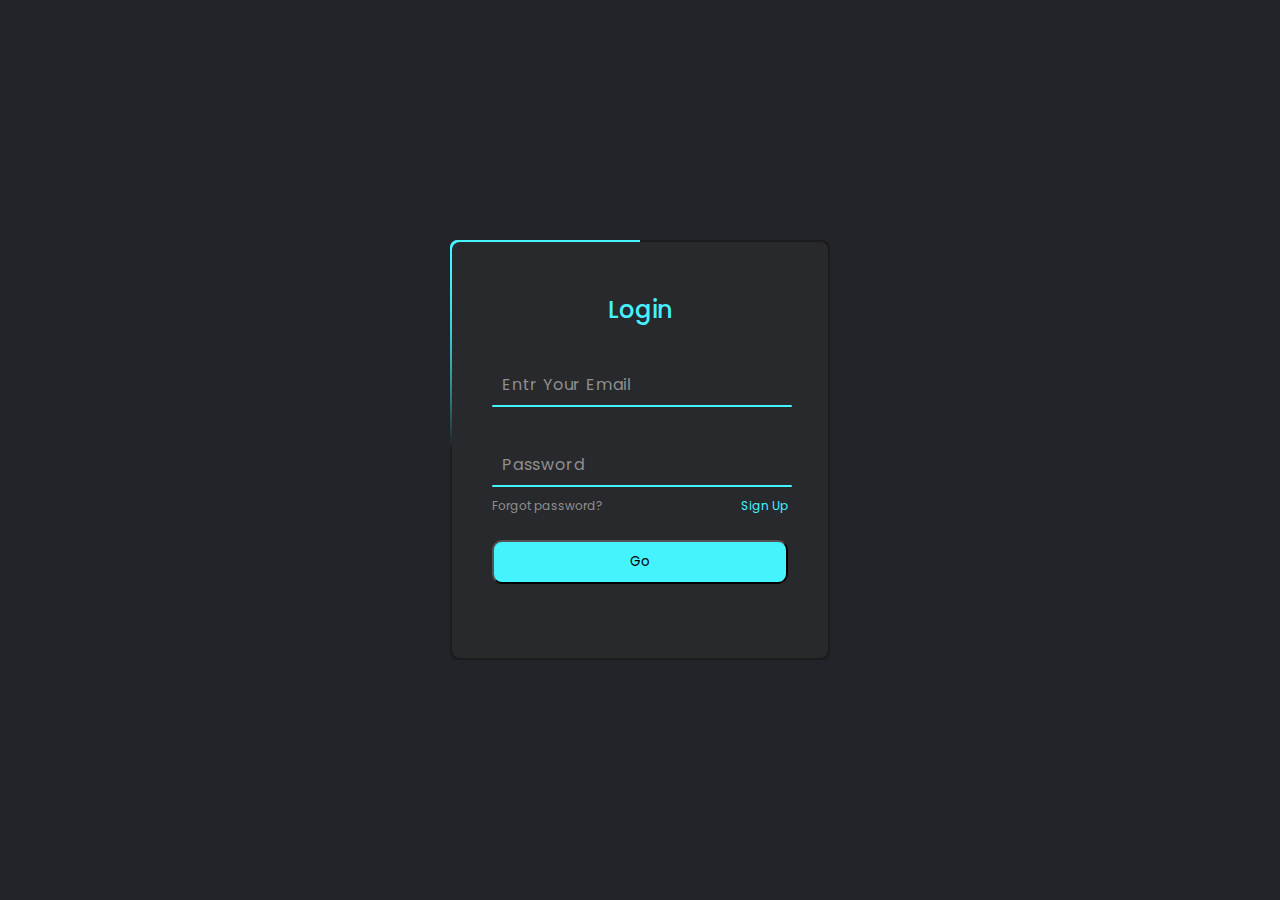
<file: index.html>
<!DOCTYPE html>
<html lang="en">
<head>
  <meta charset="UTF-8">
  <meta http-equiv="X-UA-Compatible" content="IE=edge">
  <meta name="viewport" content="width=device-width, initial-scale=1.0">
  <link rel="stylesheet" href="./css/bootstrap.min.css">
  <link rel="stylesheet" href="./css/main.css">
  <title>Home</title>
</head>
<body>
  
  <header class="header p-3">
    <a class="logo__link" href="./index.html">
      <img class="logo__img" src="./images/white_logo.png" alt="site__logo">
    </a>
    <span class="line "></span>
    <div class="bar">
      <div>
        <button class="bar__button home__btn fs-5 d-flex align-items-center w-100 p-2 " type="button">
          Home
        </button>
        <button class="bar__button btn__order fs-5 d-flex align-items-center w-100 p-2" type="button">
          Orders
        </button>
        <button class="bar__button btn__admin fs-5 d-flex align-items-center w-100 p-2" type="button">
          Admin
        </button>
      </div>
    </div>
  </header>
  
  <main class="site-main">
    
    <nav class="navbar navbar-light bg-light">
      <div class="container-fluid">
        <a class="navbar-brand" href="#">
          <img class="black__logo" src="./images/black__logo.png" alt="site__logo">
        </a>
        
        <div>
          <button type="button" class="war__order me-3 show-off position-relative">
            <span class="position-absolute top-0 start-100 translate-middle badge rounded-pill bg-danger">
              0
            </span>
          </button>
          
          <button type="button" class="btn btn-success add__product " data-bs-toggle="modal" data-bs-target="#exampleModalNew">
            Add new product
          </button>
        </div>
      </div>
    </nav>
    
    <div class="wrap__modal">
      <form class="form__pro" method="POST" autocomplete="off">
        <div class="modal fade" id="exampleModalNew" tabindex="-1" aria-labelledby="exampleModalLabel" aria-hidden="true">
          <div class="modal-dialog modal-dialog-centered">
            <div class="modal-content">
              <div class="modal-header">
                <h5 class="modal-title" id="staticBackdropLabel">Add new product your shop</h5>
                <button type="button" class="btn-close" data-bs-dismiss="modal" aria-label="Close"></button>
              </div>
              <div class="modal-body">
                <input class="pro__name form-control mb-3" type="text" name="pro_name" placeholder="entr product name">
                <input class="pro__desc form-control mb-3" type="text" name="pro_desc" placeholder="entr product description">
                <input class="pro__img form-control mb-3" type="file" name="pro_img" placeholder="entr product img">
                <input class="pro__price form-control mb-2" type="text" name="pro_price" placeholder="entr product price">
              </div>
              <div class="modal-footer">
                <button type="button" class="btn btn-secondary" data-bs-dismiss="modal">Close</button>
                <button class="form__user-btn btn btn-success" type="submit">Add</button>
              </div>
            </div>
          </div>
        </div>
      </form>
    </div>
    
    <section class="mt-3 admin__list bg-white p-3">
      <div class="container">
        
        <ul class="todo__list list-unstyled d-flex flex-wrap justify-content-between mt-2 ">
          
        </ul>
        <ul class="ordeing">
          
        </ul>
      </div>
    </section>
    
  </main>
  
  
  <div class="modal fade" id="exampleModal" tabindex="-1" aria-labelledby="exampleModalLabel" aria-hidden="true">
    <div class="modal-dialog new__modal">
      <div class="modal-content">
        <div class="modal-header">
          <h5 class="modal-title" id="exampleModalLabel">You can edition produc</h5>
          <button type="button" class="btn-close" data-bs-dismiss="modal" aria-label="Close"></button>
        </div>
        <div class="modal-body">
          <form class="modal__form" method="POST">
            <input class="form-control modal__name mb-3" type="text" name="pro_name" placeholder="entr product name">
            <input class="form-control modal__desc mb-3" type="text" name="pro_desc" placeholder="entr product description">
            <input class="form-control modal__img mb-3" type="file" name="pro_img" placeholder="entr product img">
            <input class="form-control modal__price mb-3" type="text" name="pro_price" placeholder="entr product price">
          </form>
        </div>
        <div class="modal-footer">
          <button type="button" class="btn btn-secondary " data-bs-dismiss="modal">Close</button>
          <button type="submit" class="btn btn-primary sub__modal" data-bs-dismiss="modal">Save changes</button>
        </div>
      </div>
    </div>
  </div>
  
  <script src="./js/bootstrap.bundle.min.js"></script>
  
  <script src="./js/main.js"></script>
  <script src="./js/editdelet.js"></script>
  <script src="./js/order.js"></script>
</body>
</html>
</file>
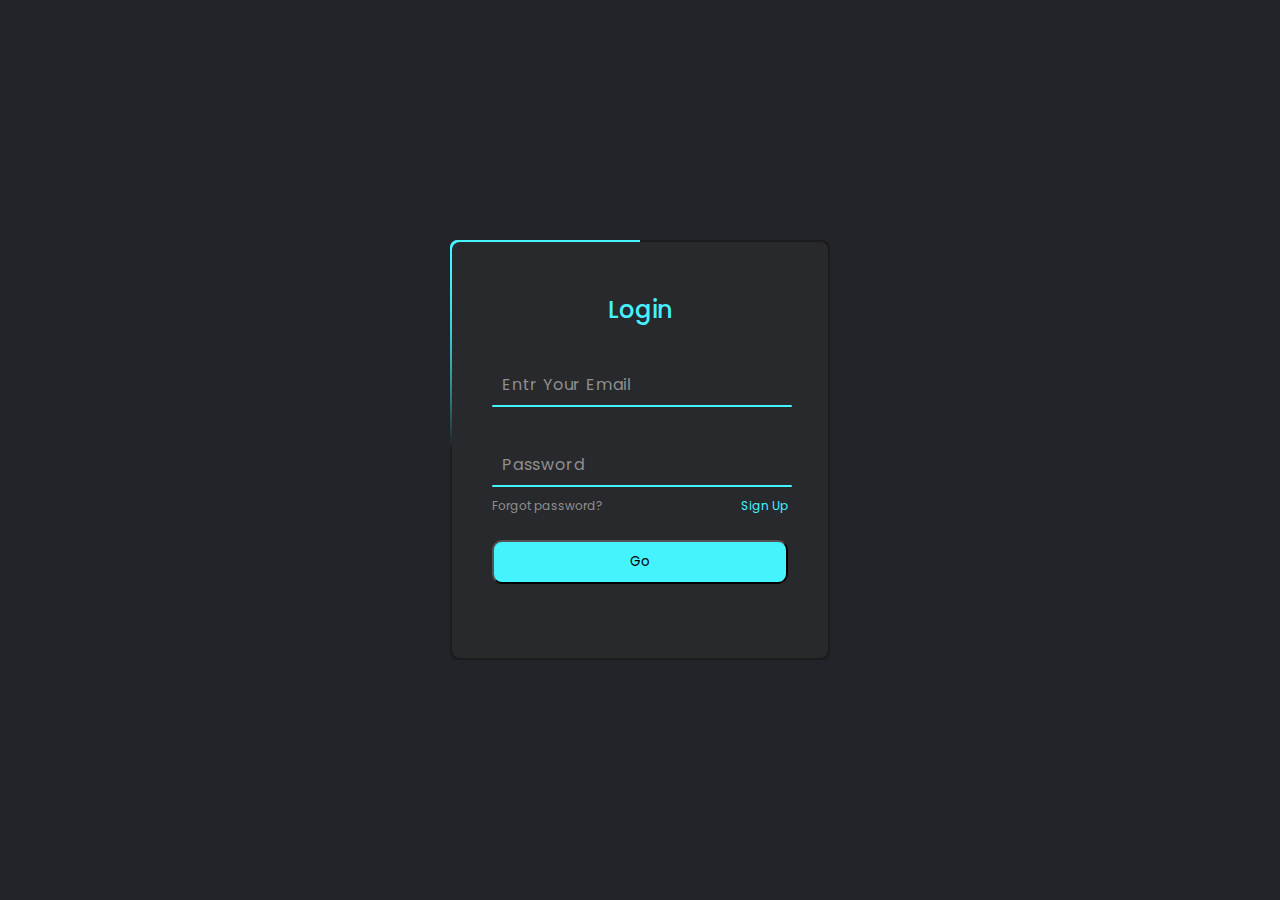
<file: login.html>
<!DOCTYPE html>
<html lang="en">
<head>
  <meta charset="UTF-8">
  <meta http-equiv="X-UA-Compatible" content="IE=edge">
  <meta name="viewport" content="width=device-width, initial-scale=1.0">
  <!-- <link rel="stylesheet" href="./css/bootstrap.min.css"> -->
  <link rel="stylesheet" href="./css/login.css">
  <title>Login</title>
</head>
<body>
  <!-- <div class="container">
    <form class="form_login mt-5">
      <input class="form__email_login" name="your_email" type="email" placeholder="Entr Your Email" required>
      <input class="form__password_login" name="your_password" type="password" placeholder="Entr Your Password" required>
      <button class="form__btn btn btn-success">Go</button>
    </form>
  </div> -->
  
  <div class="container">
    <div class="box">
      <form class="form form_login">
        <h2>Login</h2>
        <div class="inputBox">
          <input class="form__email_login" name="your_email" type="email" required>
          <span>Entr Your Email</span>
          <i></i>
        </div>
        <div class="inputBox">
          <input class="form__password_login" name="your_password" type="password" required>
          <span>Password</span>
          <i></i>
        </div>
        <div class="links">
          <a href="mailto:mustafoimron@gmail.com">Forgot password?</a>
          <a href="mailto:mustafoimron@gmail.com">Sign Up</a>
        </div>
        <button class="form__btn ">Go</button>
      </form>
    </div>
    
  </div>
  
  
  
  
  
  <script src="./js/login.js"></script>
</body>
</html>
</file>
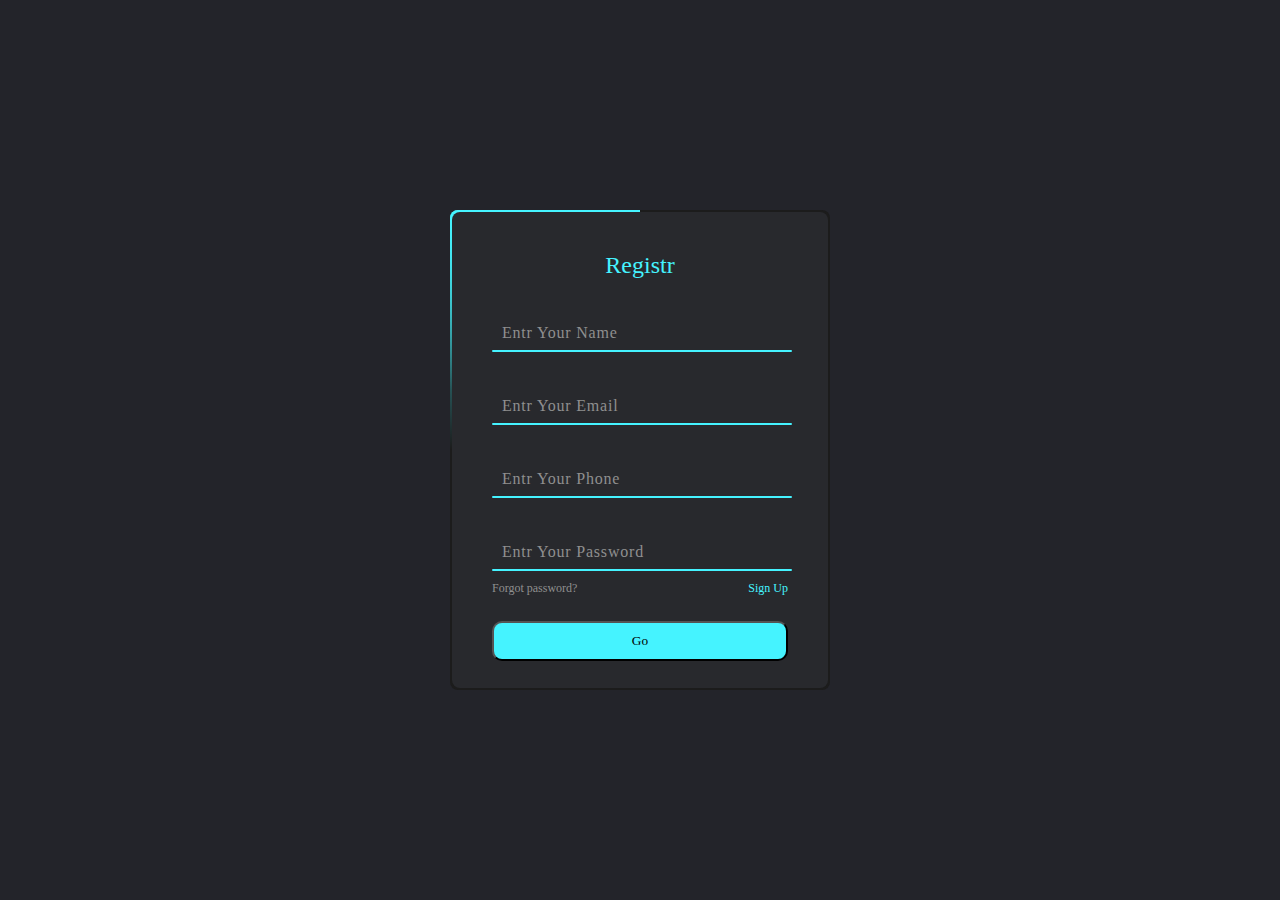
<file: registr.html>
<!DOCTYPE html>
<html lang="en">
<head>
  <meta charset="UTF-8">
  <meta http-equiv="X-UA-Compatible" content="IE=edge">
  <meta name="viewport" content="width=device-width, initial-scale=1.0">
  <link rel="stylesheet" href="./css/registr.css">
  <title>Registr</title>
</head>
<body>  
  <div class="container">
    <!-- <form class="form mt-5">
      <input class="form__user form-control w-25 mb-4" name="your_name" type="text" placeholder="Entr Your Name" required>
      <input class="form__email form-control w-25 mb-4" name="your_email" type="email" placeholder="Entr Your Email" required>
      <input class="form__phone form-control w-25 mb-4" name="your_phone" type="tel" placeholder="Entr Your Phone" required>
      <input class="form__password form-control w-25 mb-4" name="your_password" type="password" placeholder="Entr Your Password" required>

      <button class="form__btn btn btn-success">Go</button>
    </form> -->

    <div class="box">
      <form class="form form__user" method="POST">
          <h2>Registr</h2>
          <div class="inputBox">
            <input class="form__user form-control w-25 mb-4" name="your_name" type="text" required>
              <span>Entr Your Name</span>
              <i></i>
          </div>
          <div class="inputBox">
            <input class="form__email form-control w-25 mb-4" name="your_email" type="email" required>
              <span>Entr Your Email</span>
              <i></i>
          </div>
          <div class="inputBox">
            <input class="form__phone form-control w-25 mb-4" name="your_phone" type="tel" required>
              <span>Entr Your Phone</span>
              <i></i>
          </div>
          <div class="inputBox">
            <input class="form__password form-control w-25 mb-4" name="your_password" type="password" required>
              <span>Entr Your Password</span>
              <i></i>
          </div>
          <div class="links">
            <a href="mailto:mustafoimron@gmail.com">Forgot password?</a>
            <a href="mailto:mustafoimron@gmail.com">Sign Up</a>
          </div>
          <button class="form__btn ">Go</button>
      </form>
  </div>

  </div>

  <!-- <script src="./js/bootstrap.bundle.min.js"></script> -->
  <script src="./js/registr.js"></script>
</body>
</html>
</file>
<file: css/main.css>
html{
  height: 100%;
}
body{
  margin: 0;
  padding: 0;
  display: flex;
  overflow: hidden;
  height: 100vh;
}

.header{
  width: 100%;
  max-width: 180px;
  background-color: #212529!important;
}

.line{
  width: 100%;
  height: 1px;
  background-color: white;
  display: block;
  margin-top: 30px;
  margin-bottom: 15px;
}

.bar__button{
  border: none;
  outline: none;
  background-color: transparent;
  color: white;
  position: relative;
  border-radius: 5px;
}

.bar__button:hover{
  background-color: #0d6efd;
}

.bar__button::before{
  content: "";
  width: 24px;
  height: 24px;
  display: inline-block;
  background-image: url(../images/home.png);
  background-repeat: no-repeat;
  background-size: contain;
  margin-right: 20px;
}

.btn__order{
  position: relative;
}

.btn__order::before{
  content: "";
  width: 24px;
  height: 24px;
  display: inline-block;
  background-image: url(../images/order.png);
  background-repeat: no-repeat;
  background-size: contain;
  margin-right: 20px;
}

.btn__admin{
  position: relative;
}

.btn__admin::before{
  content: "";
  width: 26px;
  height: 26px;
  display: inline-block;
  background-image: url(../images/unauthorized-person.png);
  background-repeat: no-repeat;
  background-size: contain;
  margin-right: 20px;
}

.site-main{
  padding: 10px;
  width: 100%;
  background-color: rgba(215, 215, 215, 0.796);
}

.navbar{
  border-radius: 7px;
}

.admin__list{
  overflow-y: scroll;
  height: 700px;
}

.card{
  width: 200px;
  height: 300px;
  text-align: center;
  box-shadow: rgba(50, 50, 93, 0.25) 0px 50px 100px -20px, rgba(0, 0, 0, 0.3) 0px 30px 60px -30px, rgba(10, 37, 64, 0.35) 0px -2px 6px 0px inset;
  border: none;
}

.card-img-top{
  height: 130px;
  border: none;
  transition: all 0.5s ease;
}

.card-img-top:hover{
  transform: scale(1.08);
    transition: all 0.5s ease;
    border-radius: 15px;
}

.card-text{
  margin-bottom: 10px;
}

.price{
  display: block;
  margin-bottom: 10px;
}

.edit__btn{
  width: 50%;
}

.delet__btn{
  width: 40%;
}

.show-on{
  display: block !important;
}

.show-off{
  display: none !important;
}


/* home */

.card__home{
  width: 280px;
  box-shadow: rgba(50, 50, 93, 0.25) 0px 50px 100px -20px, rgba(0, 0, 0, 0.3) 0px 30px 60px -30px, rgba(10, 37, 64, 0.35) 0px -2px 6px 0px inset;
}

.card__img{
  height: 180px;
  padding: 10px;
  box-shadow: rgba(0, 0, 0, 0.1) 0px 20px 25px -5px, rgba(0, 0, 0, 0.04) 0px 10px 10px -5px;
}

.order__btn{
  width: 30px;
  height: 30px;
  position: relative !important;
  left: 215px;
  background-image: url(../images/shopping-cart.png);
  background-repeat: no-repeat;
  background-size: contain;
}

.order__img{
  width: 30px;
  height: 30px;
}

.war__order{
  width: 50px;
  height: 50px;
  background-image: url(../images/shopping-bag.png);
  background-repeat: no-repeat;
  background-size: contain;
  border: none;
  background-color: transparent;
}

.logo__img{
  width: 120px;
  height: 30px;
  margin-left: 10px;
  margin-top: 10px;
}

.black__logo{
  width: 100px;
  height: 50px;
}

.modal-content{
  background-color: #80a1a5 !important;
}

.form-control{
  background-color: #e3e3e3;
}
</file>
<file: css/login.css>
@import url('https://fonts.googleapis.com/css2?family=Poppins:wght@300;400;500;600;700;800;900%display=swap');

*
{
    font-family: 'Poppins', 'sans-serif';
    box-sizing: border-box;
    margin: 0;
    padding: 0;

}

body{
    display: flex;
    justify-content: center;
    align-items: center;
    min-height: 100vh;
    background-color: #23242a;
}

.box {
    position: relative;
    width: 380px;
    height: 420px;
    border-radius: 8px;
    background: #1c1c1c;
    overflow: hidden;
}

.box::before{
    content: '';
    position: absolute;
    top: -50%;
    left: -50%;
    width: 380px;
    height: 420px;
    background: linear-gradient(0deg, transparent, 
    #45f4ff, #45f4ff);
    transform-origin: bottom right;
    animation: animate 6s linear infinite;
}

.box::after{
    content: '';
    position: absolute;
    top: -50%;
    left: -50%;
    width: 380px;
    height: 420px;
    background: linear-gradient(0deg, transparent, 
    #45f4ff, #45f4ff);
    transform-origin: bottom right;
    animation: animate 6s linear infinite;
    animation-delay: -3s;
}

@keyframes animate {
    0%{
        transform: rotate(0deg);
    }
    100%{
        transform: rotate(360deg);
    }
}

.form {
    position: absolute;
    inset: 2px;
    border-radius: 8px;
    background: #28292d;
    z-index: 10;
    padding: 50px 40px;
    display: flex;
    flex-direction: column;

}
.form h2 {
    color: #45f3ff;
    font-weight: 500;
    text-align: center;
    letter-spacing: 0,1em;

}

.inputBox{
    position: relative;
    width: 300px;
    margin-top: 35px;

}
.inputBox input {
    position: relative;
    width: 100%;
    padding: 10px 9px 10px;
    background: transparent;
    border: none;
    outline: none;
    color: #23242a;
    font-size: 1em;
    letter-spacing: 0.05em;
    z-index: 10;
}

.inputBox span{
    position: absolute;
    left: 0;
    padding: 10px 10px 10px;
    font-size: 1em;
    color: #8f8f8f;
    pointer-events: none;
    letter-spacing: 0.05em;
    transition: 0.5s;
}

.inputBox input:valid ~ span, 
.inputBox input:focus ~ span  {
    color: #45f3ff;
    transform: translateX(0px) translateY(-34px);
    font-size: 0.75em;

}

.inputBox i {
    position: absolute;
    left: 0;
    bottom: 0;
    width: 100%;
    height: 2px;
    background: #45f3ff;
    border-radius: 4px;
    transition: 0.5s;
    pointer-events: none;
    z-index: 9;
}

.inputBox input:valid ~ i, 
.inputBox input:focus ~ i {
    height: 44px;

}

.links {
    display: flex;
    justify-content: space-between;

}

.links a {
    margin: 10px 0;
    font-size: 00.75em;
    color: #8f8f8f;
    text-decoration: none;
}

.links a:hover,
.links a:nth-child(2)
 {
    color: #45f3ff;

}
input[type='submit'] {
    border: none;
    outline: none;
    background: #45f3ff;
    padding: 11px 25px;
    width: 100px;
    margin-top: 10px;
    border-radius: 4px;
    font-weight: 600;
    cursor: pointer;
}

input[type='submit']:active {
    opacity: 0.8;
}

.form__btn{
  padding: 10px;
  background-color: #45f3ff;
  border-radius: 10px;
  margin-top: 15px;
}
</file>
<file: css/registr.css>
/* @import url('https://fonts.googleapis.com/css2?family=Poppins:wght@300;400;500;600;700;800;900%display=swap'); */

*
{
    font-family: 'Poppins', 'sans-serif';
    box-sizing: border-box;
    margin: 0;
    padding: 0;

}

body{
    display: flex;
    justify-content: center;
    align-items: center;
    min-height: 100vh;
    background-color: #23242a;
}

.box {
    position: relative;
    width: 380px;
    height: 480px;
    border-radius: 8px;
    background: #1c1c1c;
    overflow: hidden;
}

.box::before{
    content: '';
    position: absolute;
    top: -50%;
    left: -50%;
    width: 380px;
    height: 480px;
    background: linear-gradient(0deg, transparent, 
    #45f4ff, #45f4ff);
    transform-origin: bottom right;
    animation: animate 6s linear infinite;
}

.box::after{
    content: '';
    position: absolute;
    top: -50%;
    left: -50%;
    width: 380px;
    height: 420px;
    background: linear-gradient(0deg, transparent, 
    #45f4ff, #45f4ff);
    transform-origin: bottom right;
    animation: animate 6s linear infinite;
    animation-delay: -3s;
}

@keyframes animate {
    0%{
        transform: rotate(0deg);
    }
    100%{
        transform: rotate(360deg);
    }
}

.form {
    position: absolute;
    inset: 2px;
    border-radius: 8px;
    background: #28292d;
    z-index: 10;
    padding: 40px 40px;
    display: flex;
    flex-direction: column;

}
.form h2 {
    color: #45f3ff;
    font-weight: 500;
    text-align: center;
    letter-spacing: 0,1em;

}

.inputBox{
    position: relative;
    width: 300px;
    margin-top: 35px;

}
.inputBox input {
    position: relative;
    width: 100%;
    padding: 10px 9px 10px;
    background: transparent;
    border: none;
    outline: none;
    color: #23242a;
    font-size: 1em;
    letter-spacing: 0.05em;
    z-index: 10;
}

.inputBox span{
    position: absolute;
    left: 0;
    padding: 10px 10px 10px;
    font-size: 1em;
    color: #8f8f8f;
    pointer-events: none;
    letter-spacing: 0.05em;
    transition: 0.5s;
}

.inputBox input:valid ~ span, 
.inputBox input:focus ~ span  {
    color: #45f3ff;
    transform: translateX(0px) translateY(-34px);
    font-size: 0.75em;

}

.inputBox i {
    position: absolute;
    left: 0;
    bottom: 0;
    width: 100%;
    height: 2px;
    background: #45f3ff;
    border-radius: 4px;
    transition: 0.5s;
    pointer-events: none;
    z-index: 9;
}

.inputBox input:valid ~ i, 
.inputBox input:focus ~ i {
    height: 44px;

}

.links {
    display: flex;
    justify-content: space-between;

}

.links a {
    margin: 10px 0;
    font-size: 00.75em;
    color: #8f8f8f;
    text-decoration: none;
}

.links a:hover,
.links a:nth-child(2)
 {
    color: #45f3ff;

}
input[type='submit'] {
    border: none;
    outline: none;
    background: #45f3ff;
    padding: 11px 25px;
    width: 100px;
    margin-top: 10px;
    border-radius: 4px;
    font-weight: 600;
    cursor: pointer;
}

input[type='submit']:active {
    opacity: 0.8;
}

.form__btn{
  padding: 10px;
  background-color: #45f3ff;
  border-radius: 10px;
  margin-top: 15px;
}
</file>
